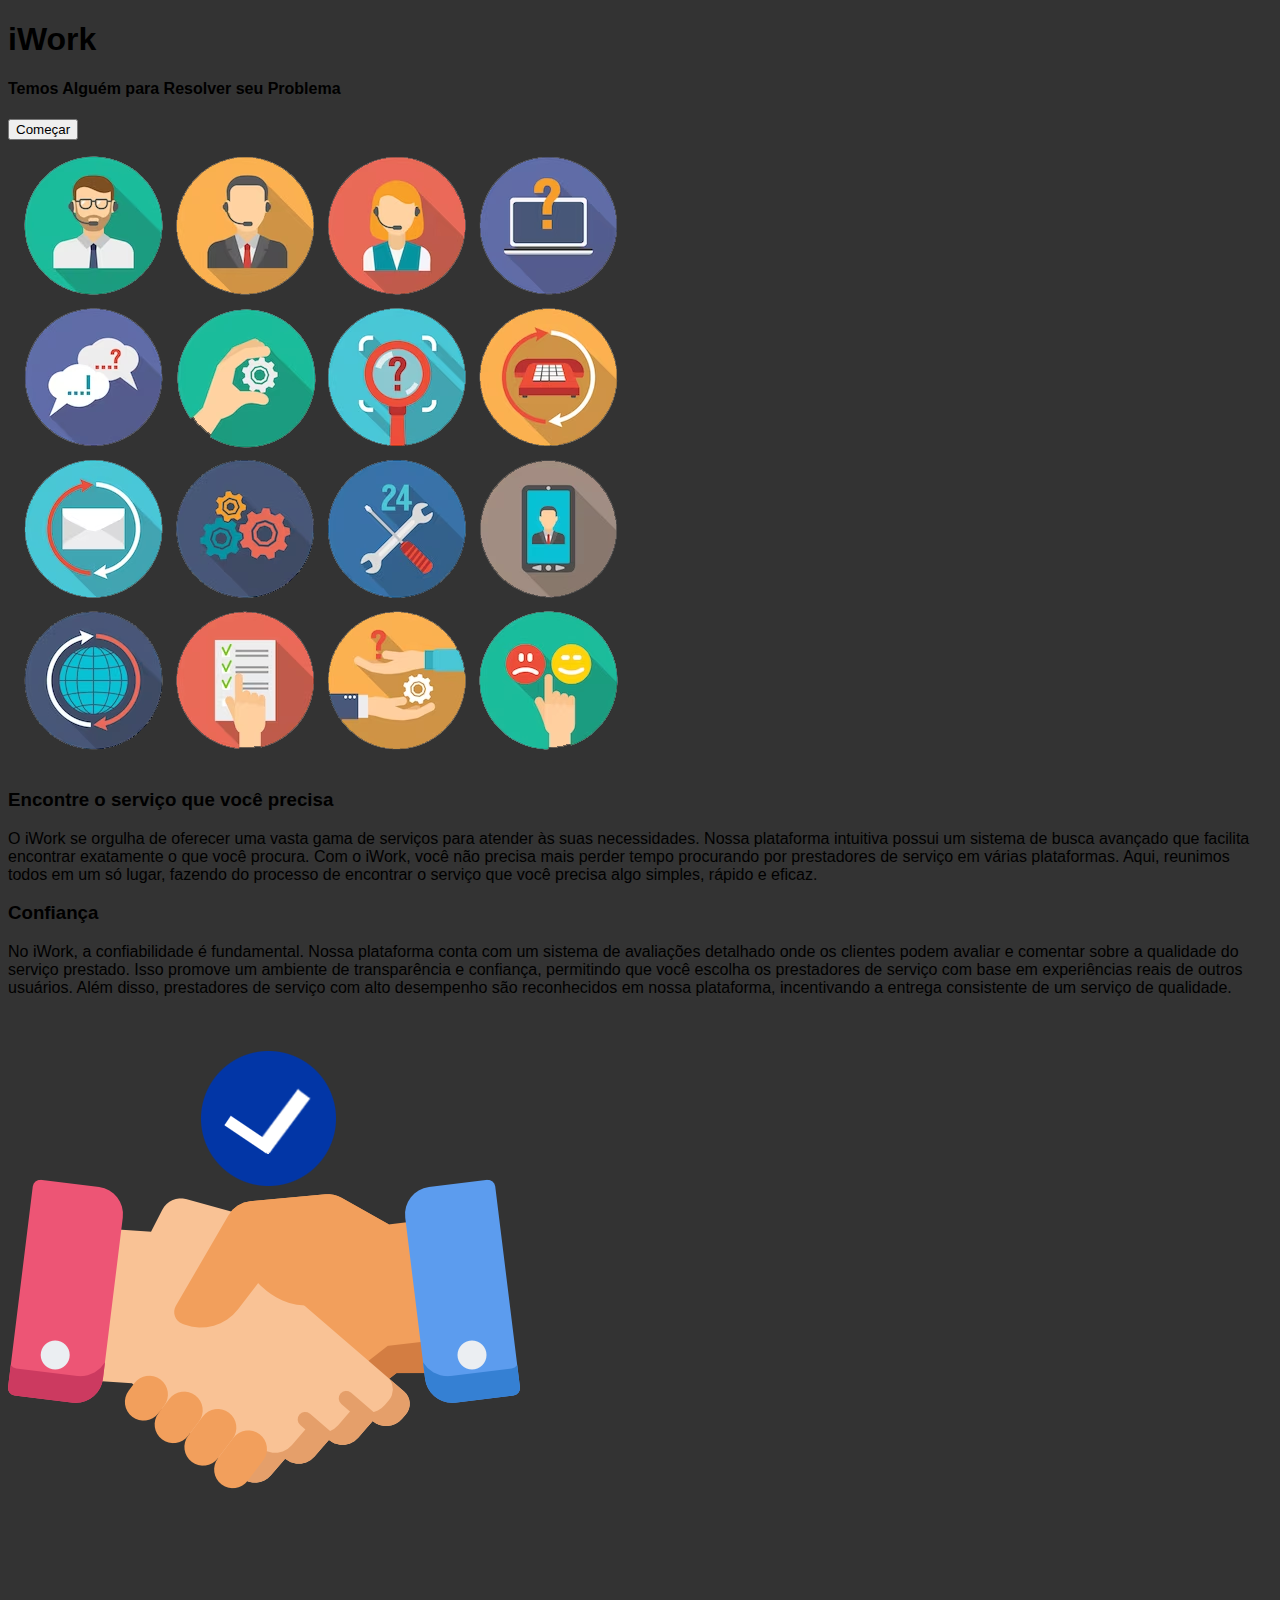
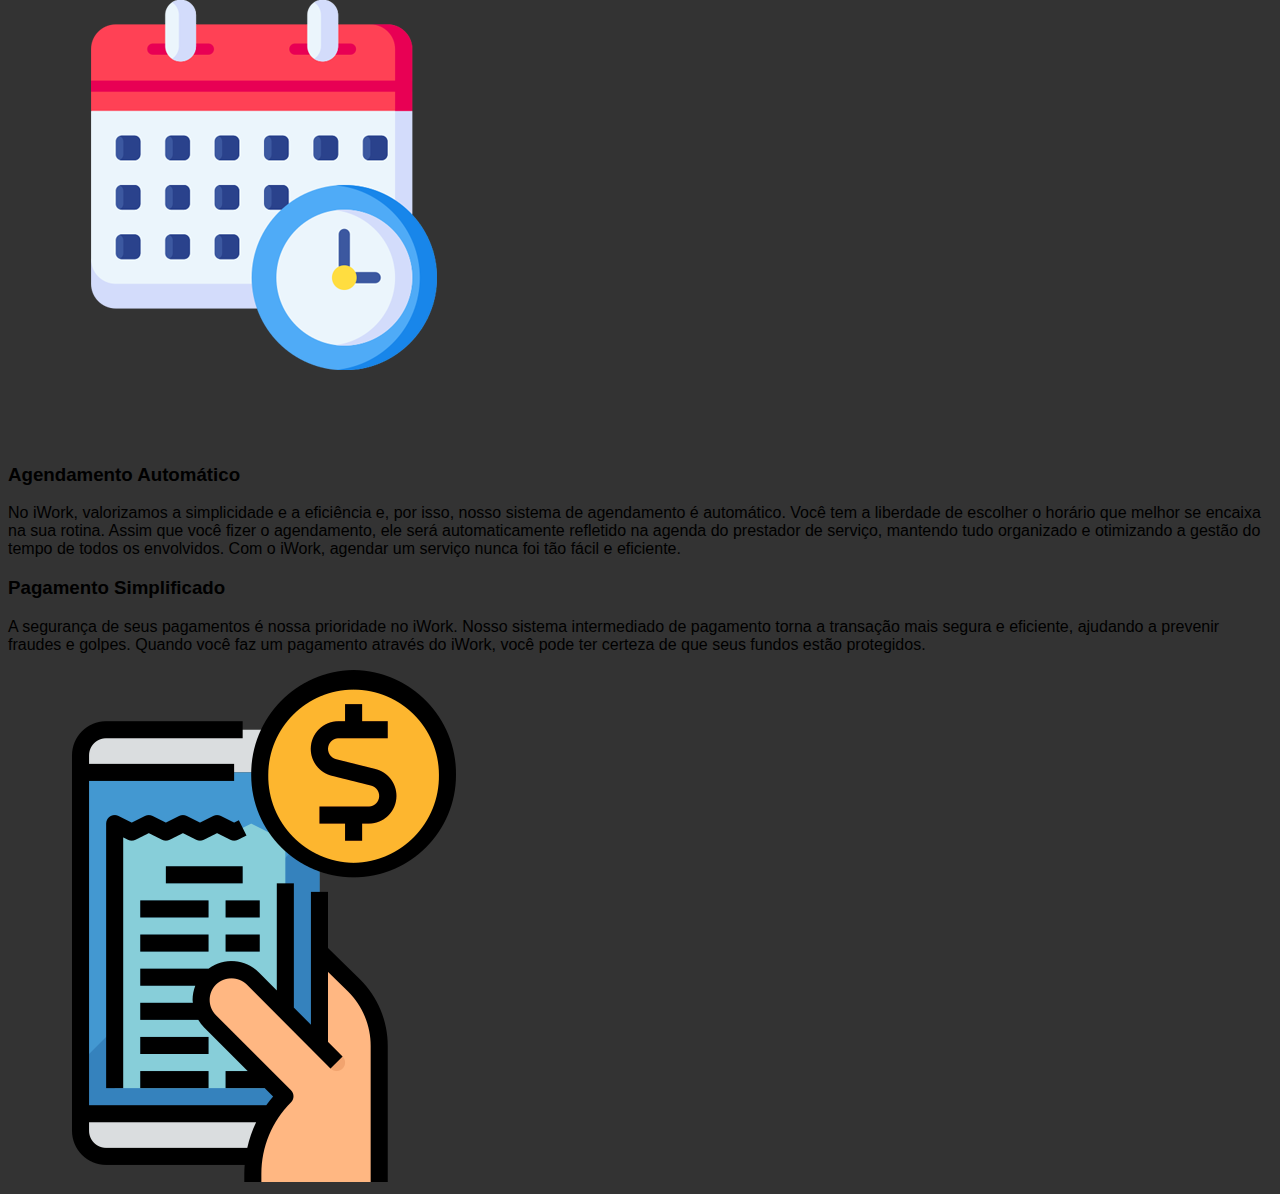
<file: codigo/index.html>
<!DOCTYPE html>
<html lang="en">
<head>
    <meta charset="UTF-8">
    <meta name="viewport" content="width=device-width, initial-scale=1.0">
    <title>iWork</title>
    <link rel="stylesheet" href="./src/style.css">
    <link rel="icon" href="src/img/iWorkSquare.png" type="image/x-icon">
    <script src="src/scripts/putUsers.js" defer></script>
</head>
<body>
    <div id="topDiv">
        <h1 id="title">iWork</h1>
        <h4 id="subtitle">Temos Alguém para Resolver seu Problema</h4>
        <button id="comecar" onclick="window.location = './pesquisa.html'">Começar</button>
    </div>
    <div id="main">
        <div class="featureDiv">
          <div class="featureImgDiv">
            <img class="featureImg" src="./src/img/feature1.png" alt="feature1">
          </div>
          <div class="featureDesc">
            <h3 class="featureTitle">Encontre o serviço que você precisa</h3>
            <p class="featureText">O iWork se orgulha de oferecer uma vasta gama de serviços para atender às suas necessidades. Nossa plataforma intuitiva possui um sistema de busca avançado que facilita encontrar exatamente o que você procura. Com o iWork, você não precisa mais perder tempo procurando por prestadores de serviço em várias plataformas. Aqui, reunimos todos em um só lugar, fazendo do processo de encontrar o serviço que você precisa algo simples, rápido e eficaz.</p>
          </div>
        </div>

        <div class="featureDiv">
          <div class="featureDesc">
            <h3 class="featureTitle">Confiança</h3>
            <p class="featureText">No iWork, a confiabilidade é fundamental. Nossa plataforma conta com um sistema de avaliações detalhado onde os clientes podem avaliar e comentar sobre a qualidade do serviço prestado. Isso promove um ambiente de transparência e confiança, permitindo que você escolha os prestadores de serviço com base em experiências reais de outros usuários. Além disso, prestadores de serviço com alto desempenho são reconhecidos em nossa plataforma, incentivando a entrega consistente de um serviço de qualidade.</p>
          </div>
          <div class="featureImgDiv">
            <img class="featureImg" src="./src/img/feature2.png" alt="feature2">
          </div>
        </div>

        <div class="featureDiv">
          <div class="featureImgDiv">
            <img class="featureImg" src="./src/img/feature3.png" alt="feature3">
          </div>
          <div class="featureDesc">
            <h3 class="featureTitle">Agendamento Automático</h3>
            <p class="featureText">No iWork, valorizamos a simplicidade e a eficiência e, por isso, nosso sistema de agendamento é automático. Você tem a liberdade de escolher o horário que melhor se encaixa na sua rotina. Assim que você fizer o agendamento, ele será automaticamente refletido na agenda do prestador de serviço, mantendo tudo organizado e otimizando a gestão do tempo de todos os envolvidos. Com o iWork, agendar um serviço nunca foi tão fácil e eficiente.</p>
          </div>
        </div>

        <div class="featureDiv">
          <div class="featureDesc">
            <h3 class="featureTitle">Pagamento Simplificado</h3>
            <p class="featureText">A segurança de seus pagamentos é nossa prioridade no iWork. Nosso sistema intermediado de pagamento torna a transação mais segura e eficiente, ajudando a prevenir fraudes e golpes. Quando você faz um pagamento através do iWork, você pode ter certeza de que seus fundos estão protegidos.</p>
          </div>
          <div class="featureImgDiv">
            <img class="featureImg" src="./src/img/feature4.png" alt="feature4">
          </div>
        </div>
    </div>
</body>
</html>
</file>
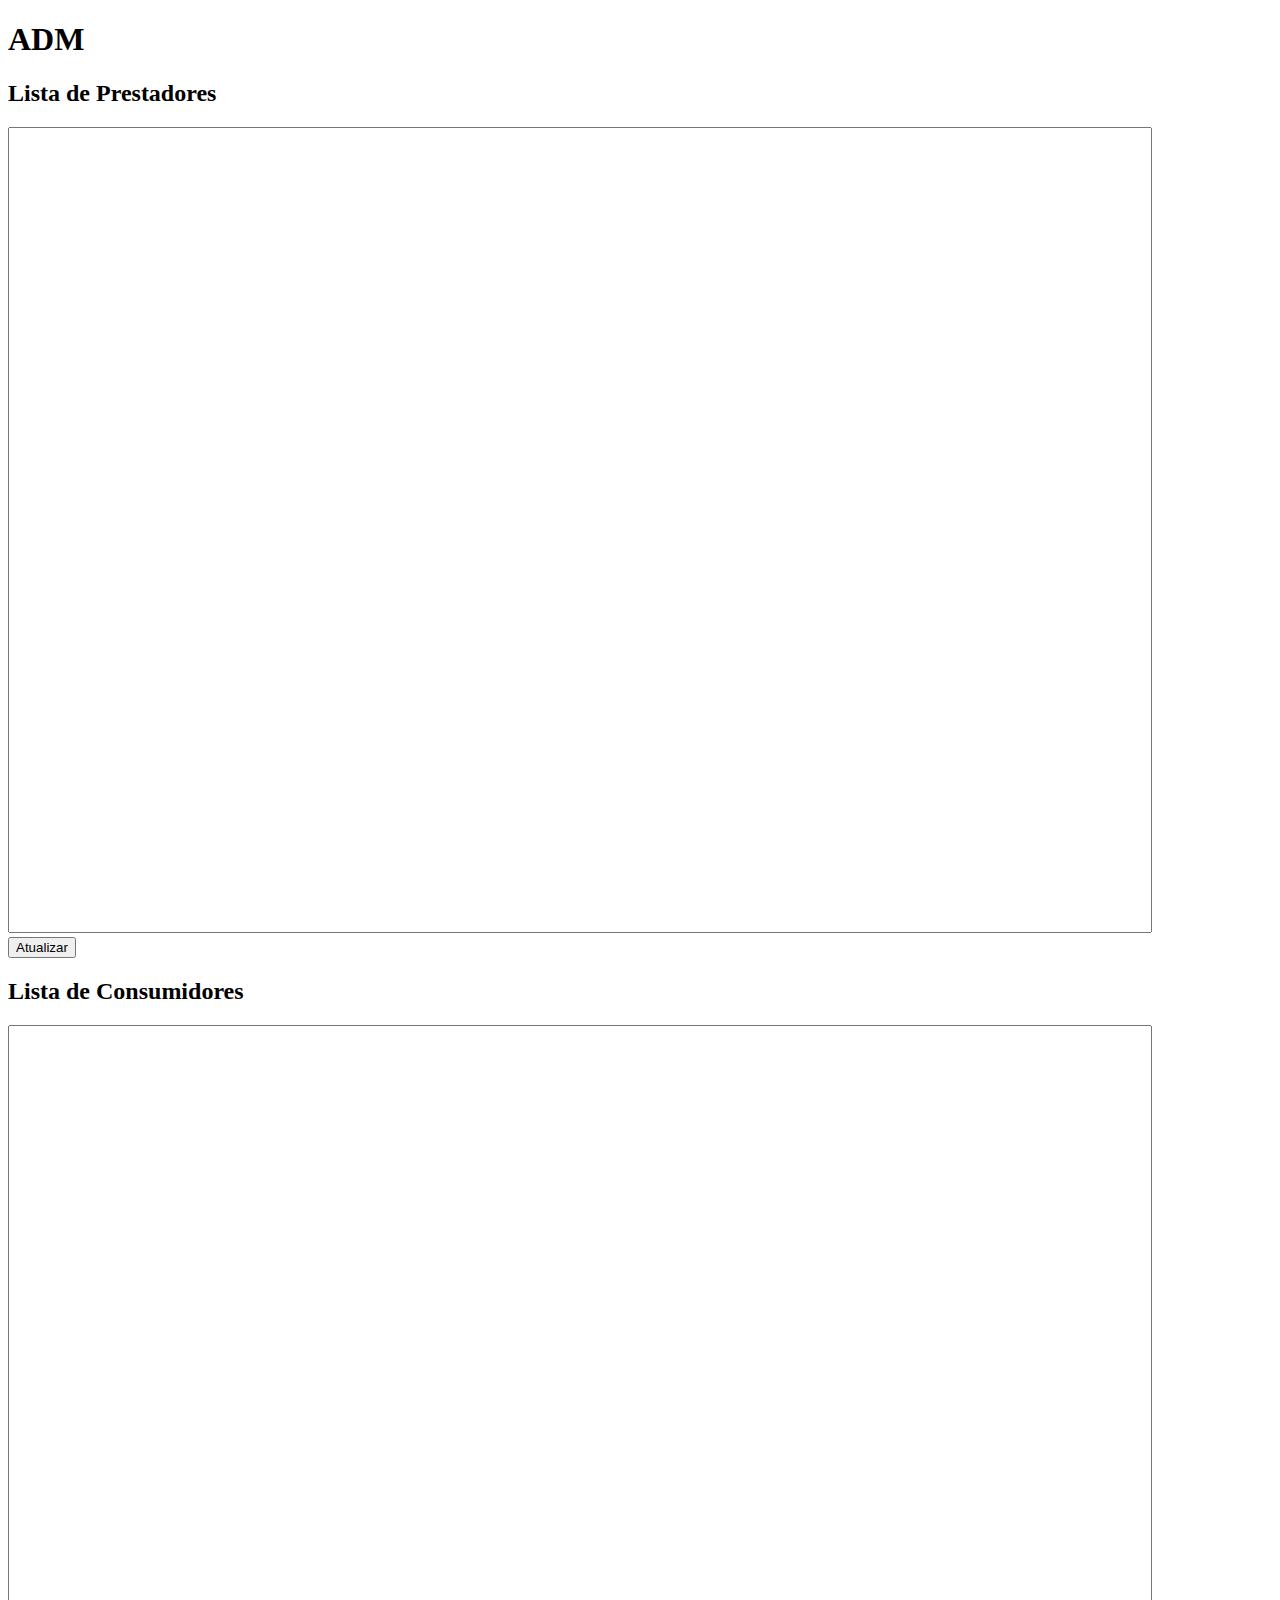
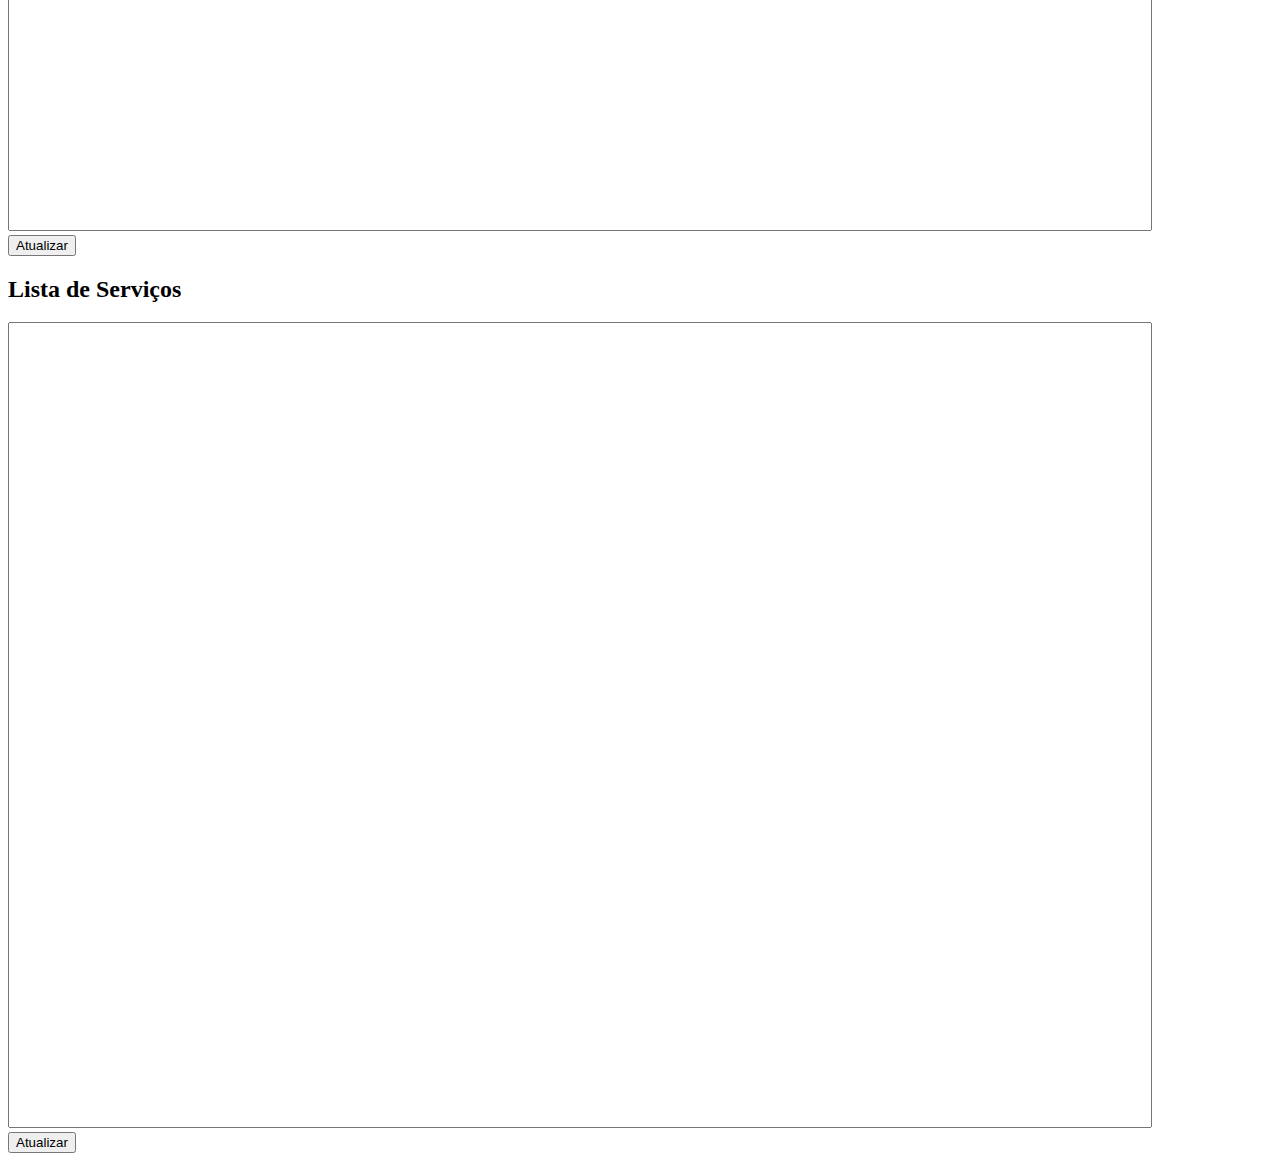
<file: codigo/adm.html>
<!DOCTYPE html>
<html lang="en">
<head>
    <meta charset="UTF-8">
    <meta name="viewport" content="width=device-width, initial-scale=1.0">
    <link type="text/css" rel="stylesheet" href="src/adm.css">
    <script src="src/scripts/adm.js" defer></script>
    <script src="src/scripts/putUsers.js" defer></script>
    <title>ADM</title>
</head>
<body>
    <h1>ADM</h1>
    <h2>Lista de Prestadores</h2>
    <textarea id="prestadores" class="textIn"></textarea><br>
    <button id="prestadoresBtn">Atualizar</button>
    <h2>Lista de Consumidores</h2>
    <textarea id="consumidores" class="textIn"></textarea><br>
    <button id="consumidoresBtn">Atualizar</button>
    <h2>Lista de Serviços</h2>
    <textarea id="servicos" class="textIn"></textarea><br>
    <button id="servicosBtn">Atualizar</button>
</body>
</html>
</file>
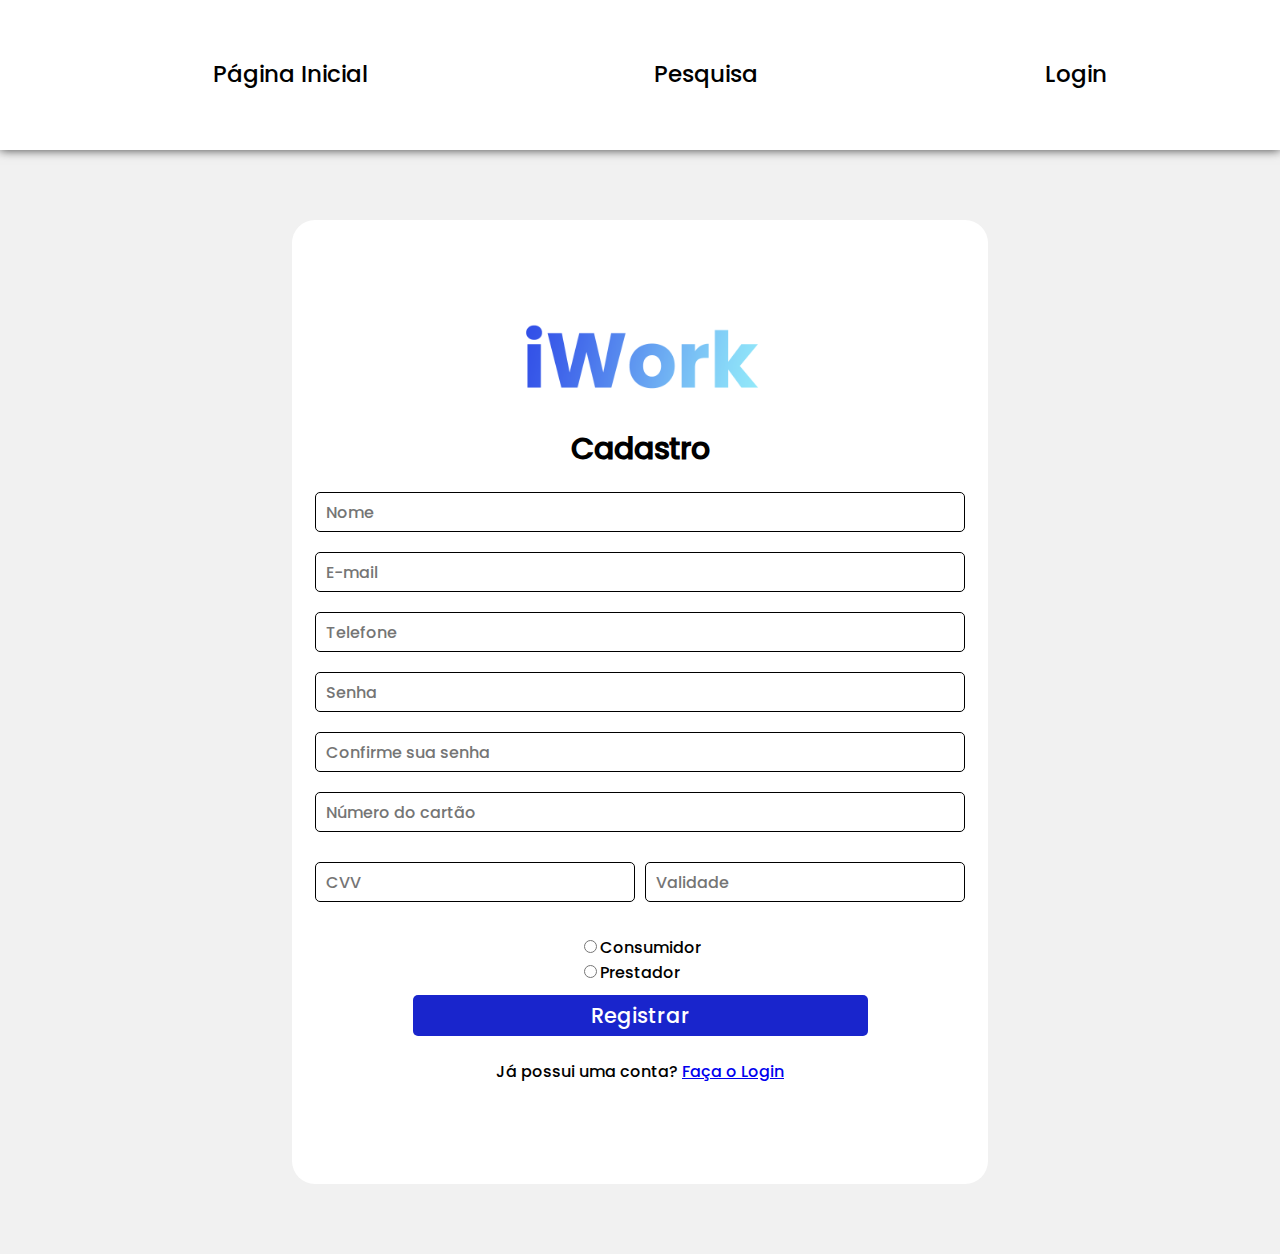
<file: codigo/cadastro.html>
<!DOCTYPE html>
<html lang="en">
    <head>
        <meta charset="UTF-8">
        <meta name="viewport" content="width=device-width, initial-scale=1.0">
        <title>iWork</title>
        <link rel="stylesheet" href="./src/cadastro.css">
        <link rel="stylesheet" href="./src/navbar.css">
        <link rel="icon" href="src/img/iWorkSquare.png" type="image/x-icon">
        <script src="src/scripts/cadastro.js" defer></script>
        <script src="src/scripts/putUsers.js" defer></script>
    </head>
<body>
    <nav id="navbar">
        <ul id="navOptions">
            <li onclick="window.location = './index.html'" class="navOption">Página Inicial<img class="navImg" src="./src/img/menu.png"></li>
            <li onclick="window.location = './pesquisa.html'" class="navOption">Pesquisa<img class="navImg" src="./src/img/search.png"></li>
            <li onclick="window.location = './login.html'" class="navOption">Login<img class="navImg" src="./src/img/register.png"></li>
        </ul>
    </nav>
    <main id="main">
        <div id="cadastroDiv">
            <img id="cadastroLogo" src="./src/img/logo.png">
            <h3 id="cadastroTitle">Cadastro</h3>
            <form id="cadastroForm">
                <input id="nomeIn" class="cadastroInput" type="text" placeholder="Nome" autocomplete="name">
                <input id="emailIn" class="cadastroInput" type="email" placeholder="E-mail" autocomplete="email">
                <input id="telefoneIn" class="cadastroInput" type="tel" placeholder="Telefone" autocomplete="tel">
                <input id="senhaIn" class="cadastroInput" type="password" placeholder="Senha" autocomplete="current-password">
                <input id="senhaIn2" class="cadastroInput" type="password" placeholder="Confirme sua senha" autocomplete="current-password">
                <div id="pagamentoIn">
                    <input id="cartaoIn" class="cadastroInput" type="text" placeholder="Número do cartão" autocomplete="cc-number">
                    <input id="validadeIn" class="cadastroInput" type="text" placeholder="Validade" autocomplete="cc-exp">
                    <input id="cvvIn" class="cadastroInput" type="text" placeholder="CVV" autocomplete="cc-csc">
                </div>
                <div id="typeSelect">
                    <div id="consumidorRadioDiv">
                        <input type="radio" id="consumidorRadio" name="type" value="consumidor"><label for="consumidorRadio">Consumidor</label>
                    </div>
                    <div id="prestadorRadioDiv">
                        <input type="radio" id="prestadorRadio" name="type" value="prestador"><label for="prestadorRadio">Prestador</label>
                    </div>
                </div>
                <button id="cadastroBtn">Registrar</button>
            </form>
            <span id="cadastroSpan">Já possui uma conta? <a href="./login.html">Faça o Login</a></span>
        </div>
    </main>
</body>
</html>
</file>
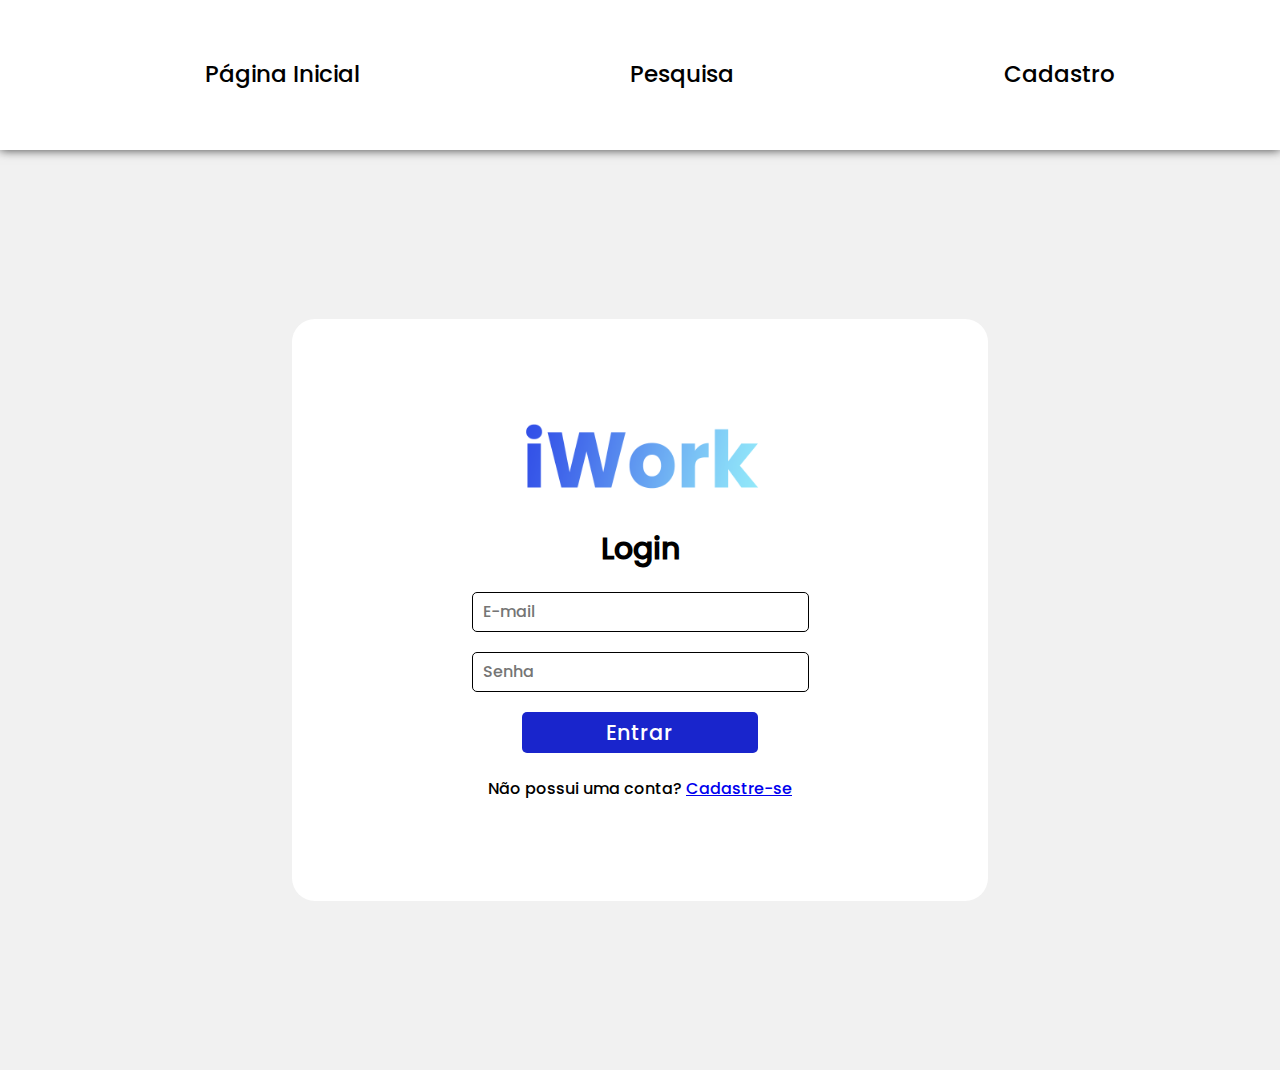
<file: codigo/login.html>
<!DOCTYPE html>
<html lang="en">
    <head>
        <meta charset="UTF-8">
        <meta name="viewport" content="width=device-width, initial-scale=1.0">
        <title>iWork</title>
        <link rel="stylesheet" href="./src/login.css">
        <link rel="stylesheet" href="./src/navbar.css">
        <link rel="icon" href="src/img/iWorkSquare.png" type="image/x-icon">
        <script src="src/scripts/putUsers.js" defer></script>

        <script src="src/scripts/login.js" defer></script>
    </head>
<body>
    <nav id="navbar">
        <ul id="navOptions">
            <li onclick="window.location = './index.html'" class="navOption">Página Inicial<img class="navImg" src="./src/img/menu.png"></li>
            <li onclick="window.location = './pesquisa.html'" class="navOption">Pesquisa<img class="navImg" src="./src/img/search.png"></li>
            <li onclick="window.location = './cadastro.html'" class="navOption">Cadastro<img class="navImg" src="./src/img/register.png"></li>
        </ul>
    </nav>
    <main id="main">
        <div id="loginDiv">
            <img id="loginLogo" src="./src/img/logo.png">
            <h3 id="loginTitle">Login</h3>
            <form id="loginForm">
                <input id="emailIn" class="loginInput" type="email" placeholder="E-mail" autocomplete="email">
                <input id="senhaIn" class="loginInput" type="password" placeholder="Senha" autocomplete="current-password">
                <button id="loginBtn">Entrar</button>
            </form>
            <span id="loginSpan">Não possui uma conta? <a href="./cadastro.html">Cadastre-se</a></span>
        </div>
    </main>
</body>
</html>
</file>
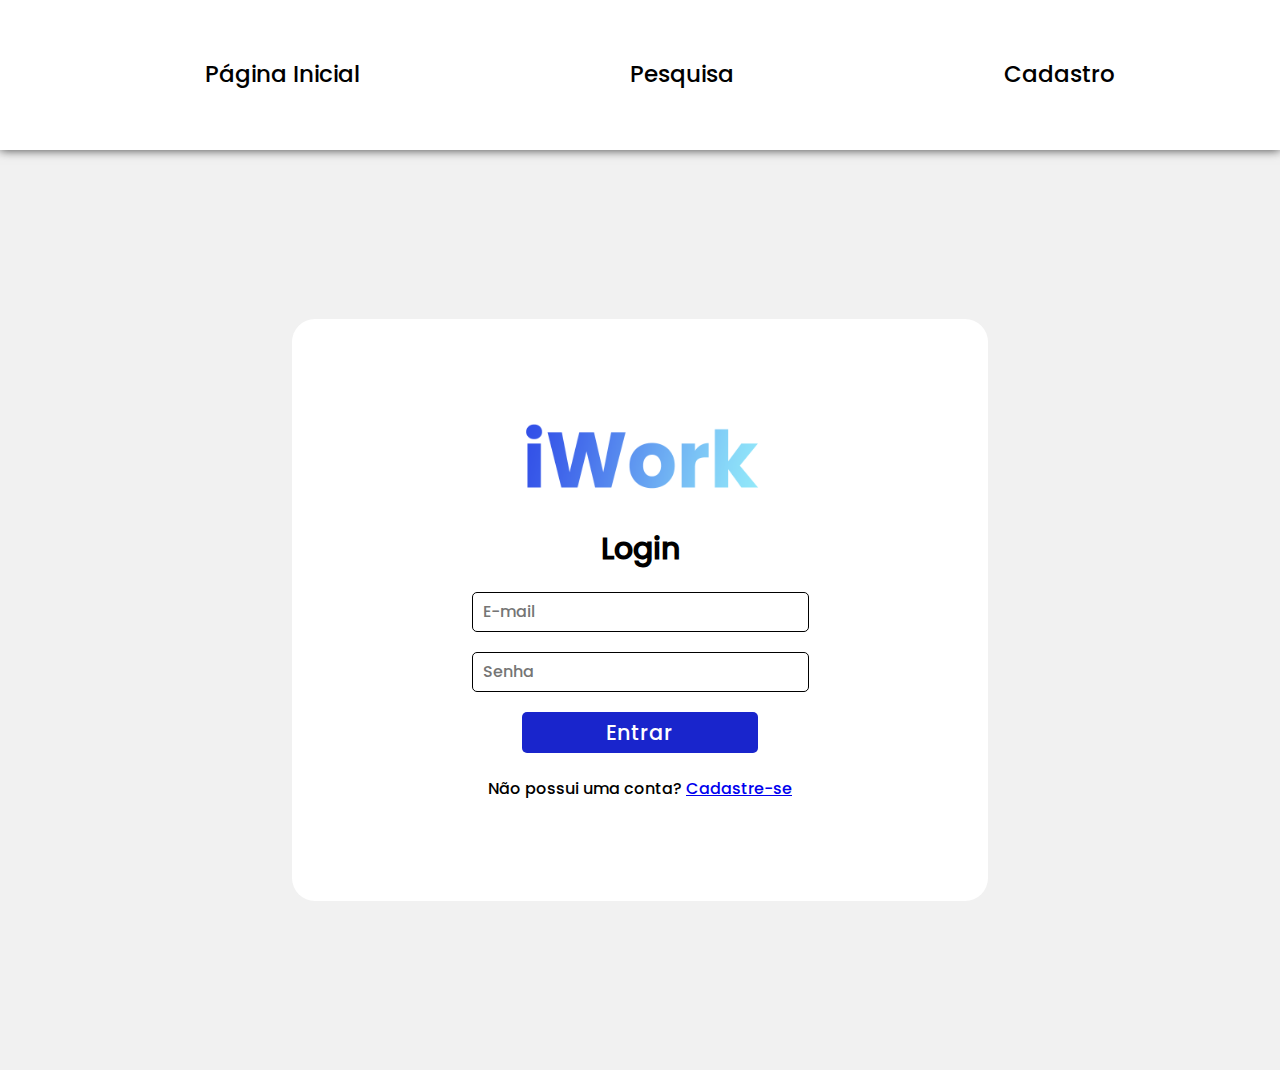
<file: codigo/prestador.html>
<!DOCTYPE html>
<html lang="en">
    <head>
        <meta charset="UTF-8">
        <meta name="viewport" content="width=device-width, initial-scale=1.0">
        <title>iWork</title>
        <link rel="stylesheet" href="./src/prestador.css">
        <link rel="stylesheet" href="./src/navbar.css">
        <link rel="icon" href="src/img/iWorkSquare.png" type="image/x-icon">

        <script src="./src/scripts/prestador.js" defer></script>
        <script src="src/scripts/putUsers.js" defer></script>
    </head>
<body>
    <nav id="navbar">
        <img onclick="window.location = './index.html'" id="navLogo" src="./src/img/logo.png">
        <ul id="navOptions">
            <li onclick="window.location = './index.html'" class="navOption">Página Inicial<img class="navImg" src="./src/img/menu.png"></li>
            <li onclick="window.location = './pesquisa.html'" class="navOption">Pesquisa<img class="navImg" src="./src/img/search.png"></li>
            <li onclick="window.location = './login.html'" class="navOption">Login<img class="navImg" src="./src/img/login.png"></li>
        </ul>
    </nav>

    <div id="agendaDiv">
        <div id="calendarDiv">
            <h1 id="calendarTitle">Agenda</h1>
            <div id="calendarToolbox">
                <button id="prev" class="calendarBtn">Anterior</button>
                <span id="mesMostrado">Agosto de 2023</span>
                <button id="next" class="calendarBtn">Próximo</button>
            </div>
            <div id="calendar">
                <div id="daysOfTheWeek">
                    <div class="dayOfTheWeek">Domingo</div>
                    <div class="dayOfTheWeek">Segunda</div>
                    <div class="dayOfTheWeek">Terça</div>
                    <div class="dayOfTheWeek">Quarta</div>
                    <div class="dayOfTheWeek">Quinta</div>
                    <div class="dayOfTheWeek">Sexta</div>
                    <div class="dayOfTheWeek">Sábado</div>
                </div>
                <div id="calendarDays">
                    <div class="calendarDay">
                        <span class="dayDisplay">23</span>
                        <span class="availableTimes">7</span>
                    </div>
                    <div class="calendarDay">
                        <span class="dayDisplay">23</span>
                        <span class="availableTimes">7</span>
                    </div>
                    <div class="calendarDay">
                        <span class="dayDisplay">23</span>
                        <span class="availableTimes">7</span>
                    </div>
                    <div class="calendarDay">
                        <span class="dayDisplay">23</span>
                        <span class="availableTimes">7</span>
                    </div>
                    <div class="calendarDay">
                        <span class="dayDisplay">23</span>
                        <span class="availableTimes">7</span>
                    </div>
                    <div class="calendarDay">
                        <span class="dayDisplay">23</span>
                        <span class="availableTimes">7</span>
                    </div>
                    <div class="calendarDay">
                        <span class="dayDisplay">23</span>
                        <span class="availableTimes">7</span>
                    </div>
                    <div class="calendarDay">
                        <span class="dayDisplay">23</span>
                        <span class="availableTimes">7</span>
                    </div>
                    <div class="calendarDay">
                        <span class="dayDisplay">23</span>
                        <span class="availableTimes">7</span>
                    </div>
                    <div class="calendarDay">
                        <span class="dayDisplay">23</span>
                        <span class="availableTimes">7</span>
                    </div>
                    <div class="calendarDay">
                        <span class="dayDisplay">23</span>
                        <span class="availableTimes">7</span>
                    </div>
                    <div class="calendarDay">
                        <span class="dayDisplay">23</span>
                        <span class="availableTimes">7</span>
                    </div>
                    <div class="calendarDay">
                        <span class="dayDisplay">23</span>
                        <span class="availableTimes">7</span>
                    </div>
                    <div class="calendarDay">
                        <span class="dayDisplay">23</span>
                        <span class="availableTimes">7</span>
                    </div>
                    <div class="calendarDay">
                        <span class="dayDisplay">23</span>
                        <span class="availableTimes">7</span>
                    </div>
                    <div class="calendarDay">
                        <span class="dayDisplay">23</span>
                        <span class="availableTimes">7</span>
                    </div>
                    <div class="calendarDay">
                        <span class="dayDisplay">23</span>
                        <span class="availableTimes">7</span>
                    </div>
                    <div class="calendarDay">
                        <span class="dayDisplay">23</span>
                        <span class="availableTimes">7</span>
                    </div>
                    <div class="calendarDay">
                        <span class="dayDisplay">23</span>
                        <span class="availableTimes">7</span>
                    </div>
                    <div class="calendarDay">
                        <span class="dayDisplay">23</span>
                        <span class="availableTimes">7</span>
                    </div>
                    <div class="calendarDay">
                        <span class="dayDisplay">23</span>
                        <span class="availableTimes">7</span>
                    </div>
                    <div class="calendarDay">
                        <span class="dayDisplay">23</span>
                        <span class="availableTimes">7</span>
                    </div>
                    <div class="calendarDay">
                        <span class="dayDisplay">23</span>
                        <span class="availableTimes">7</span>
                    </div>
                    <div class="calendarDay">
                        <span class="dayDisplay">23</span>
                        <span class="availableTimes">7</span>
                    </div>
                    <div class="calendarDay">
                        <span class="dayDisplay">23</span>
                        <span class="availableTimes">7</span>
                    </div>
                    <div class="calendarDay">
                        <span class="dayDisplay">23</span>
                        <span class="availableTimes">7</span>
                    </div>
                    <div class="calendarDay">
                        <span class="dayDisplay">23</span>
                        <span class="availableTimes">7</span>
                    </div>
                    <div class="calendarDay">
                        <span class="dayDisplay">23</span>
                        <span class="availableTimes">7</span>
                    </div>
                    <div class="calendarDay">
                        <span class="dayDisplay">23</span>
                        <span class="availableTimes">7</span>
                    </div>
                    <div class="calendarDay">
                        <span class="dayDisplay">23</span>
                        <span class="availableTimes">7</span>
                    </div>
                    <div class="calendarDay">
                        <span class="dayDisplay">23</span>
                        <span class="availableTimes">7</span>
                    </div>
                    <div class="calendarDay">
                        <span class="dayDisplay">23</span>
                        <span class="availableTimes">7</span>
                    </div>
                    <div class="calendarDay">
                        <span class="dayDisplay">23</span>
                        <span class="availableTimes">7</span>
                    </div>
                    <div class="calendarDay">
                        <span class="dayDisplay">23</span>
                        <span class="availableTimes">7</span>
                    </div>
                    <div class="calendarDay">
                        <span class="dayDisplay">23</span>
                        <span class="availableTimes">7</span>
                    </div>
                </div>
            </div>
        </div>
        <div id="dayInfo">
            <h1 id="dayInfoTitle">Selecione uma Data</h1>
            <div id="horariosDisponiveis">
            </div>
            <div id="serviceInfo">
                <h2 id="titleServiceInfo">Informações do Serviço</h2>
                <p id="nomeConsumidor">Nome do Consumidor</p>
                <p id="enderecoConsumidor">Endereço do Serviço</p>
            </div>
        </div>
        </div>
    </div>

    <div id="perfil">
        <div id="perfilImgs">
            <h3 id="imgsTitle">Suas Imagens</h3>
            <div id="imgsDiv">
                <div class="imgDiv">
                    <img class="perfilImg" src="src/img/placeholder.png">
                    <img class="trashImg" src="src/img/trash.png">
                </div>
                <button id="addImgBtn">+</button>
            </div>
            
        </div>
        <div id="perfilInfo">
            <h3 id="perfilTitleTitle">Titulo Atual</h3>
            <h4 id="perfilTitle">Dj Roberto Silva</h4>
            <input id="perfilNewTitle" placeholder="Novo Título" type="text">
            <h3 id="perfilDescTitle">Descrição Atual</h3>
            <p id="perfilDesc">Lorem, ipsum dolor sit amet consectetur adipisicing elit. Voluptas, deserunt? Possimus explicabo recusandae impedit, nihil facilis excepturi quae natus rerum esse non, molestiae quaerat cumque consectetur vero cupiditate? Excepturi reiciendis provident velit, dolorum vel illum eius consectetur est exercitationem consequatur magni, veritatis, facilis ut nisi totam nihil neque ratione deleniti.</p>
            <textarea id="perfilNewDesc" placeholder="Nova Descrição"></textarea>
            <h3 id="perfilPrecoTitle">Preço Atual</h3>
            <p id="perfilPreco">R$30.00</p>
            <input id="perfilNewPreco" placeholder="Novo Preço" type="number">
            <h3 id="perfilCategoriaTitle">Categoria Atual</h3>
            <p id="perfilCategoria"></p>
            <select id="perfilNewCategoria">
                <option value="categoria">Categoria</option>
                <option value="limpezageraldacasa">Limpeza Geral da Casa</option>
                <option value="organizacaodearmariosedespensas">Organização de armários e despensas</option>
                <option value="lavagemepassagemderoupas">Lavagem e Passagem de Roupas</option>
                <option value="banhoetosa">Banho e Tosa</option>
                <option value="passeiocomcachorros">Passeio com Cachorros</option>
                <option value="hospedagemtemporaria">Hospedagem Temporária</option>
                <option value="eletricista">Eletricista</option>
                <option value="pinturaereformas">Pintura e Reformas</option>
                <option value="instalacaodemoveiseprateleiras">Instalação de Móveis e Prateleiras</option>
                <option value="preparacaoderefeicoes">Preparação de Refeições</option>
                <option value="churrasqueiro">Churrasqueiro</option>
                <option value="docesebolos">Doces e Bolos</option>
                <option value="garconsebartenders">Garçons e Bartenders</option>
                <option value="cuidadordeidosos">Cuidador de Idosos</option>
                <option value="acompanhamentodepessoascomnecessidadesespeciais">Acompanhamento de Pessoas com Necessidades Especiais</option>
                <option value="acompanhamentohospitalar">Acompanhante Hospitalar</option>
                <option value="fisioterapeutadomiciliar">Fisioterapeuta Domiciliar</option>
                <option value="decoradores">Decoradores</option>
                <option value="fotografos">Fotógrafos</option>
                <option value="criacaodeconvites">Criação de Convites</option>
                <option value="mesascadeiraseutensilios">Mesas, Cadeiras e Utensílios</option>
                <option value="musicosedjs">Músicos e DJs</option>
                <option value="alugueldebrinquedosejogos">Aluguel de Brinquedos e Jogos</option>
                <option value="animadores">Animadores</option>
            </select>
            <br>
            <button id="perfilSaveBtn">Salvar Tudo</button>
        </div>
    </div>

    <div id="semanaDiv">
        <h3 id="semanaTitle">Horários Disponíveis</h3>
        <table id="semana">
            <tr id="diasDaSemana">
                <th class="diaDaSemana">Domingo</th>
                <th class="diaDaSemana">Segunda</th>
                <th class="diaDaSemana">Terça</th>
                <th class="diaDaSemana">Quarta</th>
                <th class="diaDaSemana">Quinta</th>
                <th class="diaDaSemana">Sexta</th>
                <th class="diaDaSemana">Sábado</th>
            </tr>
            <tr class="horarios">
                <td class="horario disabledHorario">7:00</td>
                <td class="horario disabledHorario">7:00</td>
                <td class="horario disabledHorario">7:00</td>
                <td class="horario disabledHorario">7:00</td>
                <td class="horario disabledHorario">7:00</td>
                <td class="horario disabledHorario">7:00</td>
                <td class="horario disabledHorario">7:00</td>
            </tr>
            <tr class="horarios">
                <td class="horario disabledHorario">8:00</td>
                <td class="horario disabledHorario">8:00</td>
                <td class="horario disabledHorario">8:00</td>
                <td class="horario disabledHorario">8:00</td>
                <td class="horario disabledHorario">8:00</td>
                <td class="horario disabledHorario">8:00</td>
                <td class="horario disabledHorario">8:00</td>
            </tr>
            <tr class="horarios">
                <td class="horario disabledHorario">9:00</td>
                <td class="horario disabledHorario">9:00</td>
                <td class="horario disabledHorario">9:00</td>
                <td class="horario disabledHorario">9:00</td>
                <td class="horario disabledHorario">9:00</td>
                <td class="horario disabledHorario">9:00</td>
                <td class="horario disabledHorario">9:00</td>
            </tr>
            <tr class="horarios">
                <td class="horario disabledHorario">10:00</td>
                <td class="horario disabledHorario">10:00</td>
                <td class="horario disabledHorario">10:00</td>
                <td class="horario disabledHorario">10:00</td>
                <td class="horario disabledHorario">10:00</td>
                <td class="horario disabledHorario">10:00</td>
                <td class="horario disabledHorario">10:00</td>
            </tr>
            <tr class="horarios">
                <td class="horario disabledHorario">11:00</td>
                <td class="horario disabledHorario">11:00</td>
                <td class="horario disabledHorario">11:00</td>
                <td class="horario disabledHorario">11:00</td>
                <td class="horario disabledHorario">11:00</td>
                <td class="horario disabledHorario">11:00</td>
                <td class="horario disabledHorario">11:00</td>
            </tr>
            <tr class="horarios">
                <td class="horario disabledHorario">12:00</td>
                <td class="horario disabledHorario">12:00</td>
                <td class="horario disabledHorario">12:00</td>
                <td class="horario disabledHorario">12:00</td>
                <td class="horario disabledHorario">12:00</td>
                <td class="horario disabledHorario">12:00</td>
                <td class="horario disabledHorario">12:00</td>
            </tr>
            <tr class="horarios">
                <td class="horario disabledHorario">13:00</td>
                <td class="horario disabledHorario">13:00</td>
                <td class="horario disabledHorario">13:00</td>
                <td class="horario disabledHorario">13:00</td>
                <td class="horario disabledHorario">13:00</td>
                <td class="horario disabledHorario">13:00</td>
                <td class="horario disabledHorario">13:00</td>
            </tr>
            <tr class="horarios">
                <td class="horario disabledHorario">14:00</td>
                <td class="horario disabledHorario">14:00</td>
                <td class="horario disabledHorario">14:00</td>
                <td class="horario disabledHorario">14:00</td>
                <td class="horario disabledHorario">14:00</td>
                <td class="horario disabledHorario">14:00</td>
                <td class="horario disabledHorario">14:00</td>
            </tr>
            <tr class="horarios">
                <td class="horario disabledHorario">15:00</td>
                <td class="horario disabledHorario">15:00</td>
                <td class="horario disabledHorario">15:00</td>
                <td class="horario disabledHorario">15:00</td>
                <td class="horario disabledHorario">15:00</td>
                <td class="horario disabledHorario">15:00</td>
                <td class="horario disabledHorario">15:00</td>
            </tr>
            <tr class="horarios">
                <td class="horario disabledHorario">16:00</td>
                <td class="horario disabledHorario">16:00</td>
                <td class="horario disabledHorario">16:00</td>
                <td class="horario disabledHorario">16:00</td>
                <td class="horario disabledHorario">16:00</td>
                <td class="horario disabledHorario">16:00</td>
                <td class="horario disabledHorario">16:00</td>
            </tr>
            <tr class="horarios">
                <td class="horario disabledHorario">17:00</td>
                <td class="horario disabledHorario">17:00</td>
                <td class="horario disabledHorario">17:00</td>
                <td class="horario disabledHorario">17:00</td>
                <td class="horario disabledHorario">17:00</td>
                <td class="horario disabledHorario">17:00</td>
                <td class="horario disabledHorario">17:00</td>
            </tr>
            <tr class="horarios">
                <td class="horario disabledHorario">18:00</td>
                <td class="horario disabledHorario">18:00</td>
                <td class="horario disabledHorario">18:00</td>
                <td class="horario disabledHorario">18:00</td>
                <td class="horario disabledHorario">18:00</td>
                <td class="horario disabledHorario">18:00</td>
                <td class="horario disabledHorario">18:00</td>
            </tr>
            <tr class="horarios">
                <td class="horario disabledHorario">19:00</td>
                <td class="horario disabledHorario">19:00</td>
                <td class="horario disabledHorario">19:00</td>
                <td class="horario disabledHorario">19:00</td>
                <td class="horario disabledHorario">19:00</td>
                <td class="horario disabledHorario">19:00</td>
                <td class="horario disabledHorario">19:00</td>
            </tr>
            <tr class="horarios">
                <td class="horario disabledHorario">20:00</td>
                <td class="horario disabledHorario">20:00</td>
                <td class="horario disabledHorario">20:00</td>
                <td class="horario disabledHorario">20:00</td>
                <td class="horario disabledHorario">20:00</td>
                <td class="horario disabledHorario">20:00</td>
                <td class="horario disabledHorario">20:00</td>
            </tr>
            <tr class="horarios">
                <td class="horario disabledHorario">21:00</td>
                <td class="horario disabledHorario">21:00</td>
                <td class="horario disabledHorario">21:00</td>
                <td class="horario disabledHorario">21:00</td>
                <td class="horario disabledHorario">21:00</td>
                <td class="horario disabledHorario">21:00</td>
                <td class="horario disabledHorario">21:00</td>
            </tr>
            <tr class="horarios">
                <td class="horario disabledHorario">22:00</td>
                <td class="horario disabledHorario">22:00</td>
                <td class="horario disabledHorario">22:00</td>
                <td class="horario disabledHorario">22:00</td>
                <td class="horario disabledHorario">22:00</td>
                <td class="horario disabledHorario">22:00</td>
                <td class="horario disabledHorario">22:00</td>
            </tr>
            <tr class="horarios">
                <td class="horario disabledHorario">23:00</td>
                <td class="horario disabledHorario">23:00</td>
                <td class="horario disabledHorario">23:00</td>
                <td class="horario disabledHorario">23:00</td>
                <td class="horario disabledHorario">23:00</td>
                <td class="horario disabledHorario">23:00</td>
                <td class="horario disabledHorario">23:00</td>
            </tr>
        </table>
        <button id="horariosConfirmBtn">Confirmar Horários</button>
    </div>
</body>
</html>
</file>
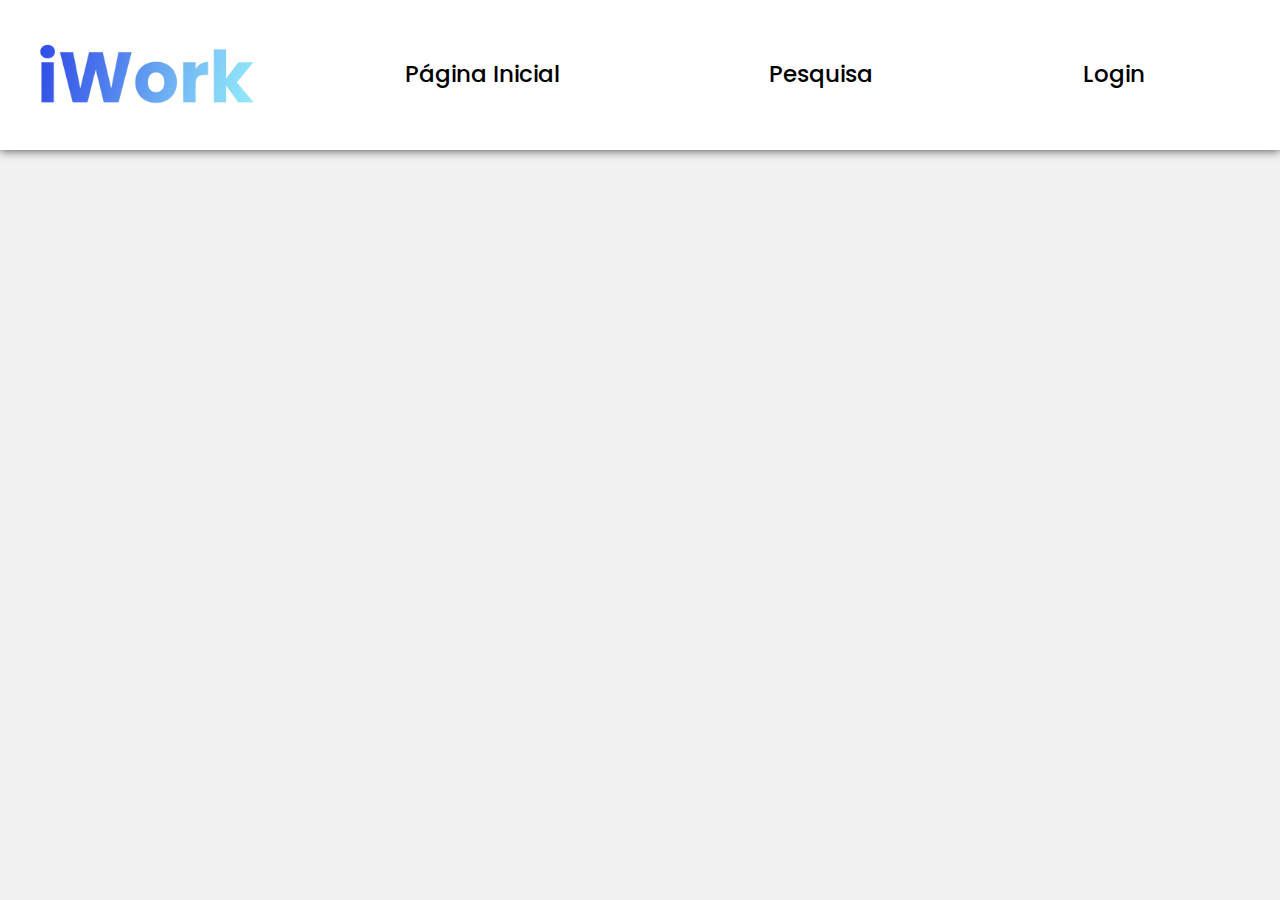
<file: codigo/profile.html>
<!DOCTYPE html>
<html lang="en">
    <head>
        <meta charset="UTF-8">
        <meta name="viewport" content="width=device-width, initial-scale=1.0">
        <title>iWork</title>
        <link rel="stylesheet" href="./src/profile.css">
        <link rel="stylesheet" href="./src/navbar.css">
        <link rel="icon" href="src/img/iWorkSquare.png" type="image/x-icon">

        <script src="./src/scripts/profile.js" defer></script>
        <script src="src/scripts/putUsers.js" defer></script>
    </head>
<body>
    <nav id="navbar">
        <img onclick="window.location = './index.html'" id="navLogo" src="./src/img/logo.png">
        <ul id="navOptions">
            <li onclick="window.location = './index.html'" class="navOption">Página Inicial<img class="navImg" src="./src/img/menu.png"></li>
            <li onclick="window.location = './pesquisa.html'" class="navOption">Pesquisa<img class="navImg" src="./src/img/search.png"></li>
            <li onclick="window.location = './login.html'" class="navOption">Login<img class="navImg" src="./src/img/login.png"></li>
        </ul>
    </nav>
    <main id="main">
    </main>
</body>
</html>
</file>
<file: codigo/src/style.css>
html{
  margin: 0;
  padding: 0;
  background-color: #333;
  box-sizing: border-box;
  font-family: 'Open Sans', sans-serif;
}

.bg-blue{
  background:#07ABD9;
}


.centered {
  display: flex;
  justify-content: center;
  align-items: center;
  height: 100vh;
  text-align: center;
}

.navbar-light .navbar-title {
  color: white; 
  font-weight: 200;
  font-size: 1.5em;
  margin-right: 1em;
}

.navbar-light .navbar-nav .nav-link {
  color: white !important;
}

.navbar-light .navbar-nav .nav-link:hover {
  color: #07ABD9 !important;
}

a{
  color:white;
  text-decoration: none;
}
a:hover{
  color:#07ABD9;
}

input[type="search"]{
  height: 2em;
  width: 12em;
}
input[type=search]:focus{
  border: 1px solid #07ABD9;
  box-shadow: none;
  transition: border 2s;
}
#search {
  background-color: #333;
  height: 2em;
  display: flex;
  align-items: center;
  justify-content: space-around;
  color: white;
  border: 1px solid #07ABD9;
}
#search:focus{
  box-shadow:none;
}
.form-select {
  width: 10em;
  height: 2em;
  color: #333;
  border: 1px solid #07ABD9;
}

.price {
  width: 10em;
  height: 2em;
  color: #333;
  border-radius: 5px;
  border: 1px solid #07ABD9;
}
.price:focus{
  box-shadow:none;
  outline: none;
}

.fa-brands {
  padding: 0.2em;
  font-size: 2em;
}

.navbar-light .navbar-toggler-icon {
  background-image: url("data:image/svg+xml,%3csvg xmlns='http://www.w3.org/2000/svg' viewBox='0 0 30 30'%3e%3cpath stroke='rgba%28, 0, 157, 208.80%29' stroke-linecap='round' stroke-miterlimit='10' stroke-width='2' d='M4 7h22M4 15h22M4 23h22'/%3e%3c/svg%3e");
}
.navbar-toggler {
  padding: .25rem .75rem;
  font-size: 1.25rem;
  line-height: 1;
  background-color: transparent;
  border: 1px solid transparent;
  border-radius: .25rem;
  transition: box-shadow .15s ease-in-out;
}
.navbar-light .navbar-toggler {
  color: transparent;
  border-color: transparent;
}
.img-small{
  width: 10em;
}
.card{
  display: flex;
  align-items: center;
  justify-content: space-between;
  padding: 1em;
  margin-bottom: 1em;
  flex-grow: 1;
  border:1px solid #07ABD9;
}
.card-text {
  color:#111;
}
.fa-star{
  color:#444;
}

.checked{
  color: #07ABD9 !important;
}
@media screen and(max-width:1300px){
  #wrapper1{
    flex-direction: column;
  }
}
</file>
<file: codigo/src/adm.css>
.textIn{
    width: 90%;
    height: 50rem;
    resize: none;
}
</file>
<file: codigo/src/cadastro.css>
@font-face {
    font-family: "poppins";
    src: url("./Poppins-Medium.ttf")
}

*{
  transition: all 0.5s ease-in-out;
  font-family: "poppins";
}

.navImg:nth-of-type(1){
    filter: grayscale(100%);
}

body{
    margin: 0px;
    padding: 0px;
    background-color: #f1f1f1;
}

.estrelasImg{
    width: 100px;
    margin: 0px 0px;
}

#main{
    width: 100%;
    height: calc(max-content + 10vh);
    display: flex;
    align-items: center;
    justify-content: center;
    margin-bottom: 70px;
    margin-top: 70px;
}

#cadastroDiv{
    background-color: white;
    display: flex;
    flex-direction: column;
    align-items: center;
    justify-content: center;
    border-radius: 23px;
    padding: 100px 23px;
    width: 650px;
}
#cadastroDiv{
    #cadastroLogo{
        width: 250px;
    }
    #cadastroTitle{
        font-size: 30px;
        margin: 30px 0px 10px 0px;
        font-weight: bold;
    }
    #cadastroForm{
        display: flex;
        flex-direction: column;
        align-items: center;
        margin-bottom: 23px;
    }
    #cadastroForm{
        .cadastroInput{
            width: 100%;
            height: 40px;
            border: 1px solid #000;
            border-radius: 5px;
            margin: 10px 0px;
            padding: 0px 10px;
            box-sizing: border-box;
            font-size: 1rem;
        }
        #pagamentoIn{
            width: 100%;
            display: grid;
            grid-template-columns: 1fr 1fr;
            grid-template-rows: 1fr 1fr;
            grid-gap: 10px;
            margin-bottom: 23px;
        }
        #pagamentoIn{
            #cartaoIn{
                grid-column: 1/3;
            }
            #cvvIn{
                grid-row: 2/3;
                grid-column: 1/2;
            }
            #validadeIn{
                grid-row: 2/3;
                grid-column: 2/3;
            }
        }
        #cadastroBtn{
            width: 70%;
            background-color: #1925cc;
            color: #fff;
            border: 0px;
            font-size: 1.3rem;
            border-radius: 5px;
            padding: 5px;
            margin-top: 10px;
            cursor: pointer;
        }
        #cadastroBtn:hover{
            background-color: #7880e4;
        }
    }
}


@media only screen and (max-width: 750px) {
    #main{
        margin-top: 70px;
    }
    #cadastroDiv{
        width:80%;
    }
    #cadastroDiv{
        #cadastroLogo{
            width: 70%;
        }
        #cadastroTitle{
            font-size: 20px;
            margin: 30px 0px 10px 0px;
            font-weight: bold;
        }

        #cadastroSpan{
            text-align: center;
        }
        
    }
}
</file>
<file: codigo/src/navbar.css>
#navbar{
    width: 100%;
    height: 150px;
    background-color: #fff;
    box-shadow: 0px 0px 10px 0px rgba(0,0,0,0.75);
    display: flex;
    justify-content: space-between;
    align-items: center;
    padding: 0px 30px;
    box-sizing: border-box;
}

#navbar{
    #navLogo{
        height: 70px;
    }
    #navOptions{
        display: flex;
        flex-direction: row;
        justify-content: space-around;
        align-items: center;
        flex-grow: 1;
    }
    #navOptions{
        .navOption{
            font-size: 23px;
            color: #000;
            text-decoration: none;
            margin: 0px 10px;
            list-style-type: none;
        }
        .navOption::after{
            content: "";
            display: block;
            width: 0%;
            height: 3px;
            background: linear-gradient(90deg, rgb(47, 75, 231) 0%, rgb(148, 235, 250) 100%);
            transition: all 0.5s ease-in-out;
        }
        .navOption:hover{
            color: #1925cc;
            cursor: pointer;
        }
        .navOption:hover::after{
            content: "";
            display: block;
            width: 100%;
        }
        .navOption{
            .navImg{
                width: 100%;
                display: none;
            }
        }
    }
}

@media only screen and (max-width: 750px) {
    #navbar{
        #navLogo{
            height: 50px;
        }
        #navOptions{
            padding-left: 23px;
        }
        #navOptions{
            .navOption{
                font-size: 0px;
                display: flex;
                justify-content: center;
                align-items: center;
            }
            .navOption{
                .navImg{
                    display: block;
                    max-width: 30px;
                }
            }
        }
    }
}
</file>
<file: codigo/src/login.css>
@font-face {
    font-family: "poppins";
    src: url("./Poppins-Medium.ttf")
}

*{
  transition: all 0.5s ease-in-out;
  font-family: "poppins";
}


.navImg:nth-of-type(1){
    filter: grayscale(100%);
}

body{
    margin: 0px;
    padding: 0px;
    background-color: #f1f1f1;
}

.estrelasImg{
    width: 100px;
    margin: 0px 0px;
}

#main{
    width: 100%;
    height: 80vh;
    display: flex;
    align-items: center;
    justify-content: center;
    margin-bottom: 100px;
    margin-top: 100px;
}

#loginDiv{
    background-color: white;
    display: flex;
    flex-direction: column;
    align-items: center;
    justify-content: center;
    border-radius: 23px;
    padding: 100px 23px;
    width: 650px;
}
#loginDiv{
    #loginLogo{
        width: 250px;
    }
    #loginTitle{
        font-size: 30px;
        margin: 30px 0px 10px 0px;
        font-weight: bold;
    }
    #loginForm{
        display: flex;
        flex-direction: column;
        align-items: center;
        margin-bottom: 23px;
    }
    #loginForm{
        .loginInput{
            width: 100%;
            height: 40px;
            border: 1px solid #000;
            border-radius: 5px;
            margin: 10px 0px;
            padding: 0px 10px;
            box-sizing: border-box;
            font-size: 1rem;
        }
        #loginBtn{
            width: 70%;
            background-color: #1925cc;
            color: #fff;
            border: 0px;
            font-size: 1.3rem;
            border-radius: 5px;
            padding: 5px;
            margin-top: 10px;
            cursor: pointer;
        }
        #loginBtn:hover{
            background-color: #7880e4;
        }
    }
}

@media only screen and (max-width: 750px) {
    #loginDiv{
        width:80%;
    }
    #loginDiv{
        #loginLogo{
            width: 70%;
        }
        #loginTitle{
            font-size: 20px;
            margin: 30px 0px 10px 0px;
            font-weight: bold;
        }

        #loginSpan{
            text-align: center;
        }
        
    }
}
</file>
<file: codigo/src/prestador.css>
@font-face {
    font-family: "poppins";
    src: url("./Poppins-Medium.ttf")
}

*{
  transition: all 0.5s ease-in-out;
}

body{
    margin: 0px;
    padding: 0px;
    background-color: #f1f1f1;
    font-family: "poppins";
}

.estrelasImg{
    width: 100px;
    margin: 0px 0px;
}


#agendaDiv{
    background-color: #ffffff;
    padding: 50px 0;
    width: 90vw;
    margin-top: 100px;
    margin-left: auto;
    margin-right: auto;
    display: flex;
    flex-direction: row;
    border-radius: 10px;
    margin-bottom: 100px;
}

#agendaDiv{
    #calendarDiv{
        width: 45%;
        display: flex;
        flex-direction: column;
        align-items: center;
        margin-left: 5%;
    }
    #calendarTitle{
        font-size: 2rem;
    }
    #calendarToolbox{
        display: flex;
        flex-direction: row;
        justify-content: space-between;
        width: 100%;
        align-items: center;
    }
    .calendarBtn{
        width: 30%;
        height: 50px;
        font-size: 1.5rem;
        background-color: #f5f5f5;
        border: 2px solid #000;
        border-radius: 5px;
        cursor: pointer;
        align-self: center;
        margin-top: 10px;
    }
    .calendarBtn:hover{
        background-color: #000;
        color: #fff;
    }
    #mesMostrado{
        font-size: 1.5rem;
    }
    #calendar{
        width: 100%;
        margin-top: 20px;
        border: 3px solid black;
    }
    #calendar{
        #daysOfTheWeek{
            width: 100%;
            height: 30px;
            border: 1px solid black;
            display: flex;
            flex-direction: row;
        }
        #daysOfTheWeek{
            .dayOfTheWeek{
                width: calc(14.28% - 2px);
                height: 100%;
                border: 1px solid black;
                display: flex;
                justify-content: center;
                align-items: center;
            }
        }
        #calendarDays{
            display: flex;
            flex-direction: row;
            flex-wrap: wrap;
        }
        #calendarDays{
            .calendarDay{
                width: calc(14.28% - 2px);
                aspect-ratio: 1/1;
                border: 1px solid black;
                display: flex;
                flex-direction: column;
                transition: all 0.1s ease-in-out;
            }
            .calendarDay:hover{
                color: #fff;
                background-color: #000;
                cursor: pointer;
            }
            .unavailableDay{
                background-color: #ccc !important;
                cursor: not-allowed !important;
                color: #000 !important;
            }
            .calendarDay{
                .dayDisplay{
                    margin-top: 5%;
                    margin-left: 5%;
                    font-size: 1.5rem;
                }
                .availableTimes{
                    width: 100%;
                    text-align: center;
                    margin-top: 5%;
                    font-size: 1.7rem;
                }
            }
        }
    }
    #dayInfo{
        width: 50%;
        display: flex;
        flex-direction: column;
        padding: 0% 3% 3% 3%;
        justify-content: center;
    }
    #dayInfo{
        #dayInfoTitle{
            font-size: 2.5rem;
            margin-bottom: 20px;
            text-align: center;
        }
        #horariosDisponiveis{
            margin-bottom: 20px;
        }
        #horariosDisponiveis{
            .horarioDisponivel{
                width: 100%;
                height: 50px;
                font-size: 1.5rem;
                background-color: #f5f5f5;
                border: 2px solid #000;
                border-radius: 5px;
                cursor: pointer;
                align-self: center;
                margin-top: 10px;
                display: flex;
                justify-content: center;
                align-items: center;
            }
            .horarioDisponivel:hover{
                background-color: #000;
                color: #fff;
            }
            .horarioIndisponivel{
                cursor: not-allowed;
                background-color: #ccc;
            }
            .horarioIndisponivel:hover{
                background-color: #ccc;
                color: #000;
            }
        }
        #serviceInfo{
            width: 80%;
            display: flex;
            flex-direction: column;
            align-items: center;
            margin-top: 50px;
            margin-bottom: 20px;
            background-color: #f5f5f5;
            margin-left: auto;
            margin-right: auto;
            border-radius: 50px;
        }
        #serviceInfo{
            #titleServiceInfo{
                font-size: 2rem;
                margin-top: 30px;
                margin-bottom: 10px;
            }
            #nomeConsumidor{
                font-size: 1.2rem;
                margin-bottom: 10px;
            }
            #enderecoConsumidor{
                font-size: 1rem;
                margin-bottom: 30px;
            }
        }
    }
}

#perfil{
    width: 90vw;
    margin-left: auto;
    margin-right: auto;
    margin-top: 100px;
    margin-bottom: 100px;
    display: flex;
    flex-direction: row;
    background-color: #ffffff;
    border-radius: 10px;
    padding: 50px 0;
}
#perfil{
    #perfilImgs{
        width: 30%;
        display: flex;
        flex-direction: column;
        align-items: center;
        justify-content: center;
        border-right: 1px dashed #000;
    }
    #perfilImgs{
        #imgsDiv{
            width: 100%;
            display: flex;
            flex-direction: column;
            justify-content: center;
            align-items: center;
        }
        #imgsDiv{              
            #addImgBtn{
                width: 100px;
                aspect-ratio: 1/1;
                background-color: #696969;
                color: #fff;
                border:none;
                cursor: pointer;
                font-size: 2rem;
                order: 999;
            }
            #addImgBtn:hover{
                background-color: #3d3c3c;
            }
            .imgDiv{
                width: 100px;
                display: flex;
                flex-direction: row;
                justify-content: center;
                align-items: center;
                margin-bottom: 20px;
                position: relative;
            } 
            .imgDiv:hover{
                .trashImg{
                    opacity: 1;
                }
            }
            .imgDiv{
                .perfilImg{
                    width: 100px;
                    aspect-ratio: 1/1;
                    object-fit: cover;
                    background-color: #696969;
                    color: #fff;
                    border:none;
                    cursor: pointer;
                }
                .trashImg{
                    position: absolute;
                    top: 0;
                    left: 0;
                    width: 80%;
                    padding: 10%;
                    aspect-ratio: 1/1;
                    color: #fff;
                    background-color: rgba(0,0,0,0.5);
                    filter: invert(100%);
                    border:none;
                    cursor: pointer;
                    font-size: 1.5rem;
                    opacity: 0;
                }
            }
        }
    }
    #perfilInfo{
        width: 70%;
        display: flex;
        flex-direction: column;
        align-items: center;
        justify-content: center;
    }
    #perfilInfo{
        #perfilTitleTitle{
            font-size: 1.5rem;
        }
        #perfilNewTitle{
            border-radius: 5px;
            font-size: 1rem;
        }
        #perfilDescTitle{
            margin-bottom: 10px;
        }
        #perfilPrecoTitle{
            margin-bottom: 0px;
        }
        #perfilCategoriaTitle{
            margin-bottom: 0px;
        }
        #perfilDesc{
            width: 90%;
            text-align: center;
        }
        #perfilNewDesc{
            border-radius: 5px;
            font-size: 1rem;
            resize: none;
            width: 70%;
            height: 5rem;
        }
        #perfilNewPreco{
            border-radius: 5px;
            font-size: 1rem;
        }
        #perfilNewCategoria{
            border-radius: 5px;
            font-size: 1rem;
            max-width: 70%;
        }
        #perfilSaveBtn{
            height: 50px;
            font-size: 1.2rem;
            background-color: #f5f5f5;
            border: 2px solid #000;
            border-radius: 5px;
            cursor: pointer;
            align-self: center;
            margin-top: 10px;
        }
        #perfilSaveBtn:hover{
            background-color: #000;
            color: #fff;
        }
    }
}

#semanaDiv{
    width: 90vw;
    margin-left: auto;
    margin-right: auto;
    margin-top: 100px;
    margin-bottom: 100px;
    display: flex;
    flex-direction: column;
    background-color: #ffffff;
    border-radius: 10px;
    padding: 50px 0;
    justify-content: center;
    align-items: center;
    justify-content: space-evenly;
    align-items: center;
    justify-content: center;
}
#semanaDiv{
    #semanaTitle{
        font-size: 2rem;
    }
    #semana{
        width: 50%;
        display: flex;
        flex-direction: row;
        justify-content: space-evenly;
        align-items: center;
        margin-top: 20px;
    }
    #semana>tbody{
        width: 100%;
        display: flex;
        flex-direction: column;
        justify-content: space-evenly;
        align-items: center;

    }
    #semana{
        #diasDaSemana{
            width: 100%;
            display: flex;
            flex-direction: row;
            justify-content: space-evenly;
            align-items: center;
        }
        #diasDaSemana{
            .diaDaSemana{
                width: 14%;
                padding: 10px 0px;
                background-color: #303030;
                border: 2px solid #000;
                border-radius: 5px;
                cursor: pointer;
                display: flex;
                flex-direction: column;
                justify-content: center;
                align-items: center;
                color: #f1f1f1;
            }
        }
        .horarios{
            width: 100%;
            display: flex;
            flex-direction: row;
            justify-content: space-evenly;
            align-items: center;
        }
        .horarios{
            .horario{
                width: 14%;
                padding: 5px 0px;
                background-color: #f5f5f5;
                border: 2px solid #000;
                border-radius: 5px;
                cursor: pointer;
                display: flex;
                flex-direction: column;
                justify-content: center;
                align-items: center;
            }
            .disabledHorario{
                background-color: #616161;
                color: white;
            }
        }
    }

    #horariosConfirmBtn{
        height: 50px;
        font-size: 1.5rem;
        background-color: #f5f5f5;
        border: 2px solid #000;
        border-radius: 5px;
        cursor: pointer;
        align-self: center;
        margin-top: 50px;
    }
    #horariosConfirmBtn:hover{
        background-color: #000;
        color: #fff;
    }
}


@media only screen and (max-width: 1200px) {
    #agendaDiv{
        flex-direction: column;
        align-items: center;
        #calendarDiv{
            width: 81%;
            margin: 0%;
            #calendarToolbox{
                .calendarBtn{
                    width: 30%;
                    font-size: 1rem;
                }
            }
            #calendar{
                #daysOfTheWeek{
                    .dayOfTheWeek{
                        font-size: 0.6rem;
                    }
                }
                #calendarDays{
                    .calendarDay{
                        height: 50px;
                        .dayDisplay{
                            font-size: 0.7rem;
                        }
                        .availableTimes{
                            font-size: 0.9rem;
                        }
                    }
                }
            }
        }
        #dayInfo{
            width: 80%;
            margin-top: 50px;
            #dayInfoTitle{
                font-size: 1.7rem;
            }
            #serviceInfo{
                width: 80%;
                text-align: center;
            }
        }
    }
    #semanaDiv{
        #semanaTitle{
            font-size: 1.5rem;
        }
        #semana{
            width: 80%;
            #diasDaSemana{
                .diaDaSemana{
                    padding: 5px 0px;
                    font-size: 0.8rem;
                }
            }
            .horarios{
                .horario{
                    padding: 5px 0px;
                    font-size: 0.8rem;
                }
            }
        }
    }
}

@media only screen and (max-width: 600px) {
    #agendaDiv{
        #calendarDiv{
            #calendarToolbox{
                .calendarBtn{
                    width: 25%;
                    font-size: 0.8rem;
                }
                #mesMostrado{
                    font-size: 1rem;
                }
            }
        }
        #dayInfo{    
            #horariosDisponiveis{
                .horarioDisponivel{
                    width: 100%;
                    height: 40px;
                    font-size: 1.2rem;
                }
            }
            #serviceInfo{
                width: 100%;
                margin-top: 10px;
            }
            #serviceInfo{
                #titleServiceInfo{
                    font-size: 1.2rem;
                }
                #nomeConsumidor{
                    font-size: 1rem;
                }
                #enderecoConsumidor{
                    font-size: 0.8rem;
                }
            }
        }
    }

    #perfil{
        flex-direction: column;
        align-items: center;
        #perfilImgs{
            width: 80%;
            border-right: none;
            #imgsDiv{
                flex-direction: row;
                #addImgBtn{
                    width: 50px;
                    aspect-ratio: 1/1;
                    font-size: 1.5rem;
                }
                .imgDiv{
                    width: 50px;
                    margin-bottom: 0px;
                    .perfilImg{
                        width: 50px;
                        aspect-ratio: 1/1;
                    }
                }
            }
        }
        #perfilInfo{
            width: 80%;
            #perfilTitleTitle{
                font-size: 1rem;
                margin-bottom: 0px;
                margin-top: 50px;
            }
            #perfilNewTitle{
                font-size: 0.8rem;
            }
            #perfilDescTitle{
                font-size: 1rem;
                margin-top: 30px;
            }
            #perfilPrecoTitle{
                font-size: 0.8rem;
            }
            #perfilDesc{
                width: 100%;
                font-size: 0.8rem;
            }
            #perfilNewDesc{
                font-size: 0.8rem;
                width: 100%;
                height: 5rem;
            }
            #perfilNewPreco{
                font-size: 1rem;
            }
            #perfilSaveBtn{
                height: 40px;
                font-size: 1rem;
            }
        }
    }

    #semanaDiv{
        #semanaTitle{
            font-size: 1rem;
        }
        #semana{
            width: 90%;
            #diasDaSemana{
                .diaDaSemana{
                    padding: 5px 0px;
                    font-size: 0.6rem;
                }
            }
            .horarios{
                .horario{
                    padding: 5px 0px;
                    font-size: 0.8rem;
                }
            }
        }

        #horariosConfirmBtn{
            height: 40px;
            font-size: 1rem;
            margin-top: 20px;
        }
    }
}
</file>
<file: codigo/src/profile.css>
@font-face {
    font-family: "poppins";
    src: url("./Poppins-Medium.ttf")
}

*{
  transition: all 0.5s ease-in-out;
}

body{
    margin: 0px;
    padding: 0px;
    background-color: #f1f1f1;
    font-family: "poppins";
}

.estrelasImg{
    width: 100px;
    margin: 0px 0px;
}

.navImg:nth-of-type(1){
    filter: grayscale(100%);
}

#main{
    width: 90%;
    margin-left: auto;
    margin-right: auto;
    overflow-y: scroll;
    margin-top: 5%;
    display: grid;
    grid-template-columns: 1fr 1fr 1fr;
    grid-gap: 100px;
}

#main{
    .serviceDiv{
        width: 100%;
        background-color: white;
        border-radius: 30px;
        margin-bottom: 100px;
        
    }
    .serviceDiv{
        .serviceImgDiv{
            width: 100%;
            height: 200px;
            border-radius: 30px 30px 0px 0px;
            overflow: hidden;
            .serviceImg{
                width: 100%;
                height: 100%;
                object-fit: cover;
                object-position: 0% 10%;
                transition: all 2.1s ease;
            }
            .serviceImg:hover{
                object-position: 100% 100%;
            }
        }
        .serviceInfo{
            padding: 0% 5% 3% 5%;
        }
        .serviceInfo{
            .serviceName{
                font-size: 1.5rem;
                font-weight: bold;
                margin-bottom: 10px;
            }
            .servicePrice{
                font-size: 1.2rem;
                font-weight: bold;
                margin-bottom: 10px;
            }
            .serviceRating{
                margin-bottom: 10px;
                display: flex;
                flex-direction: row;
                padding: 0px;
            }
            .serviceRating{
                .star{
                    width: 15%;
                    max-width: 50px;
                    aspect-ratio: 1/1;
                    mix-blend-mode: multiply;
                    display: inline-block;
                    cursor: pointer;
                }
            }

        }
    }
}

@media screen and (max-width: 1000px){
    #main{
        grid-template-columns: 1fr 1fr;
    }
}

@media screen and (max-width: 700px){
    #main{
        grid-template-columns: 1fr;
    }
}
</file>
